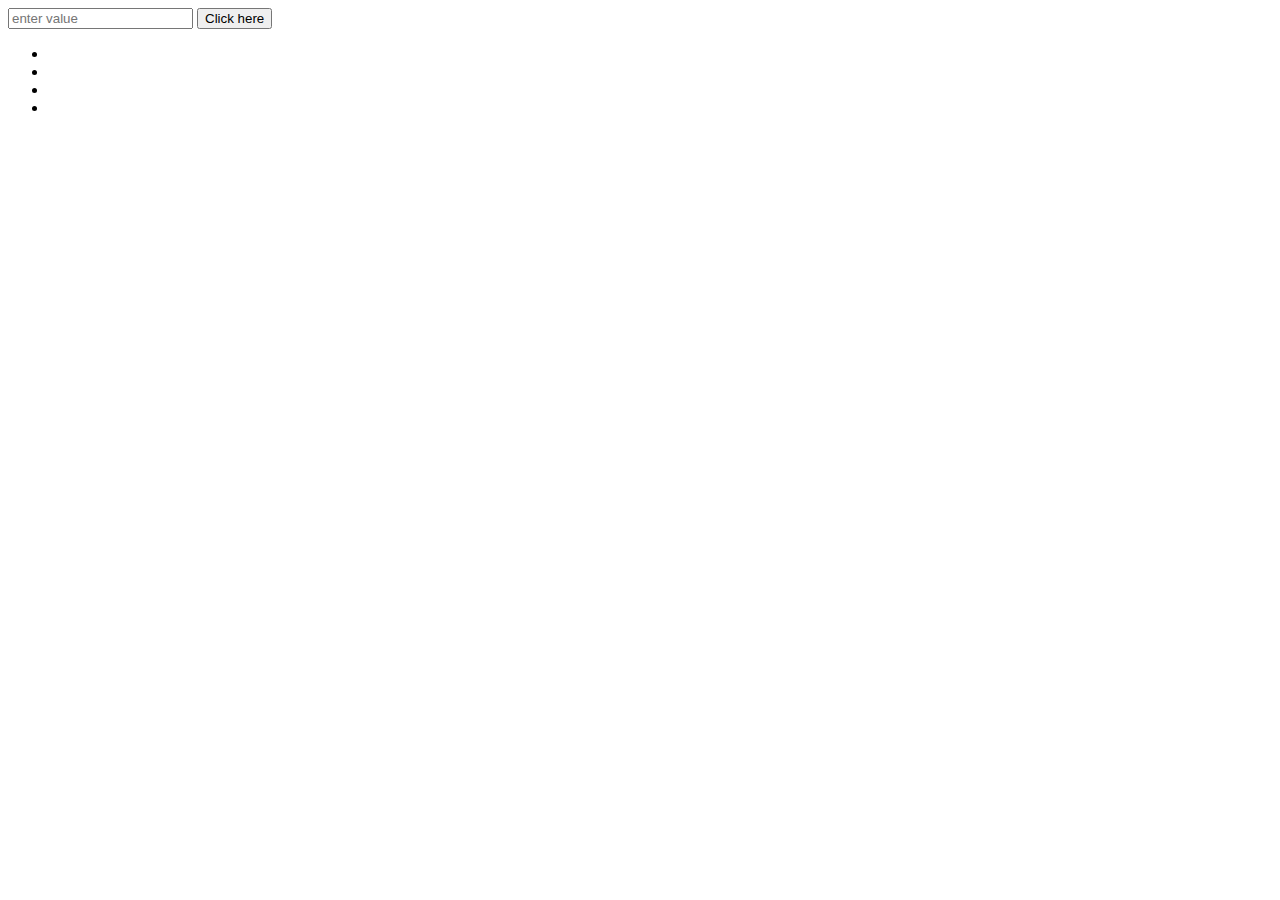
<file: index.html>
<!DOCTYPE html>
<html lang="en">
<head>
    <meta charset="UTF-8">
    <meta name="viewport" content="width=device-width, initial-scale=1.0">
    <title>Document</title>
</head>
<body>
    <input type="text" id="Value" placeholder="enter value">
    <button id="btn">Click here</button>
    <div id="sum"></div>
    <ul>
        <li class="list"></li>
        <li class="list"></li>
        <li class="list"></li>
        <li class="list"></li>
    </ul>
    <script>
      let a=document.getElementById("value")
      
      document.getElementById("btn").addEventListener("click",function() {
        for (i=1;i<=10;i++){
            let b=a*i;
            console.log(`${a}*${i}=${b}`);
           
        }
        //  document.getElementsByClassName("list").innerHTML=b

        
      })
    </script>

</body>
</html>
</file>
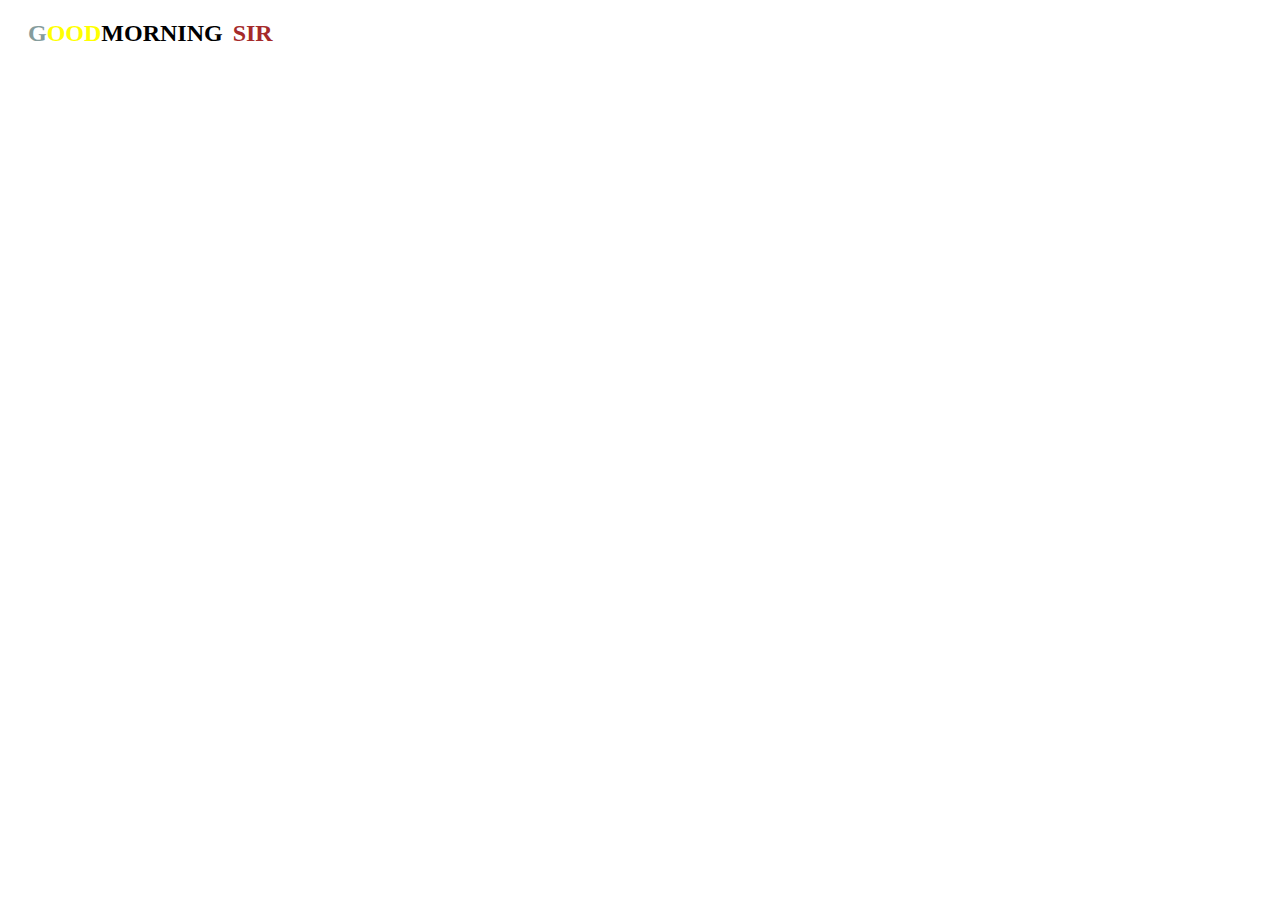
<file: after befor.html>
<!DOCTYPE html>
<html lang="en">
<head>
    <meta charset="UTF-8">
    <meta name="viewport" content="width=device-width, initial-scale=1.0">
    <title>Document</title>
    <style>
    h2::after{
        content: "SIR";
        color: brown;
        margin-left: 10px;
        
    }
    h2::before{
        content: "GOOD";
        color: yellow;
        margin-left: 20px;
        
    }
    h2::first-letter{
        color: rgb(133, 156, 156);
    }

    </style>
</head>
<body>
    <h2>MORNING</h2>
</body>
</html>
</file>
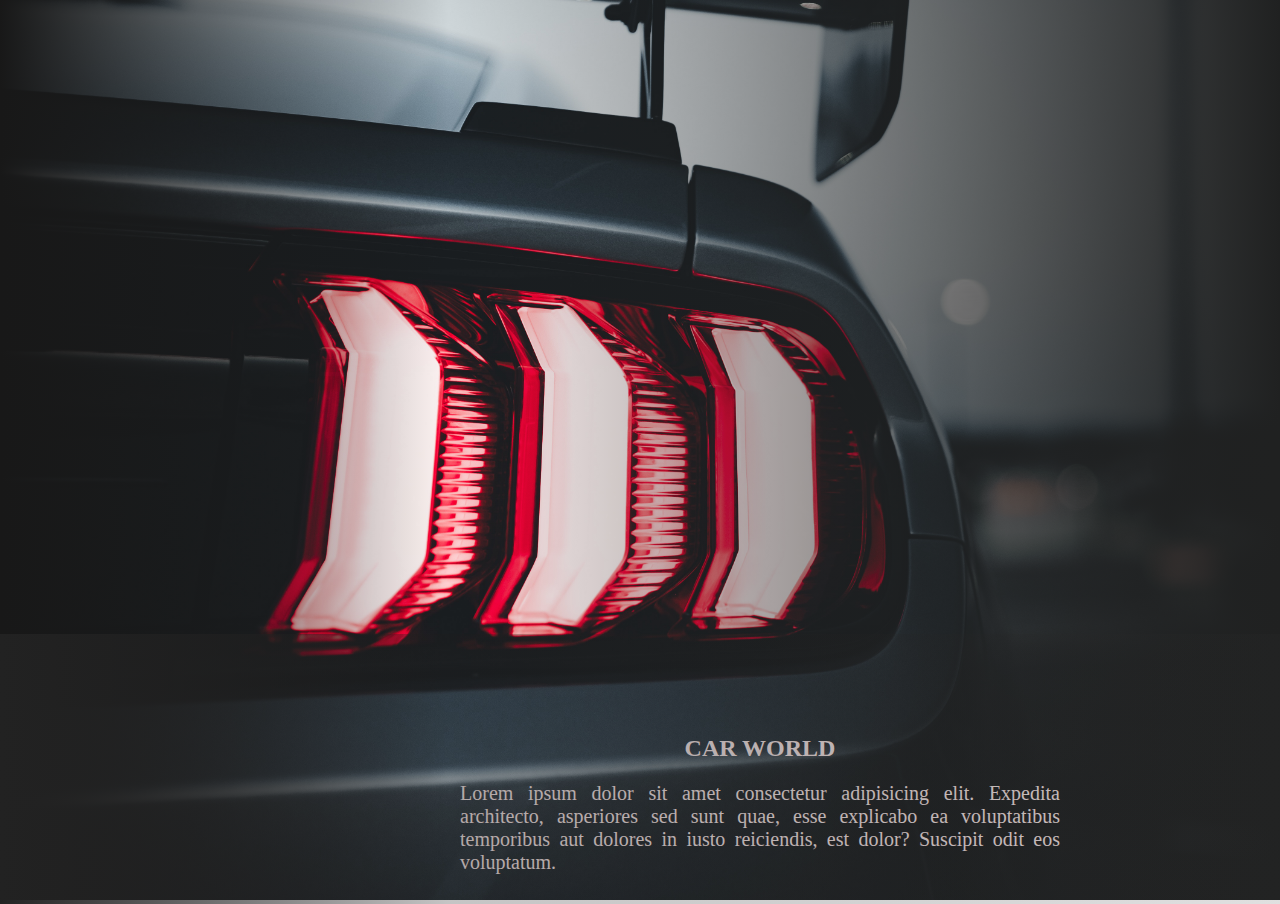
<file: AFTER3.HTML>
<!DOCTYPE html>
<html lang="en">
<head>
    <meta charset="UTF-8">
    <meta name="viewport" content="width=device-width, initial-scale=1.0">
    <title>Document</title>
    <style>
        *{
            margin: 0;
            padding: 0;
        }
        .main{
            width: 100%;
            position: relative;
        }
        .main img{
            width: 100%;
            height: 100vh;
        }
        .content{
            position: absolute;
            bottom: 30px;
            left: 460px;
            width: 600px;
            color: rgb(230, 217, 217);
        }
        .content h2{
            text-align: center;
            margin-bottom: 20px;
        }
        .content p{
            text-align: justify;
            font-size: 20px;
        }
        .main::before{
            content: '';
            width: 100%;
            position: absolute;
            height: 100vh;
            top: 0;
            background: linear-gradient(90deg,  rgb(24, 24, 24) 0%, rgba(0, 0, 0, 0) 35%, rgba(32,33,33,1) 100%);
        }
        .main::after{
            content: '';
            width: 100%;
            position: absolute;
            height: 30vh;
            background: linear-gradient(90deg, rgb(34, 34, 34) 0%, rgba(30, 28, 28, 0.258) 35%, rgba(45, 46, 46, 0.148) 100%);
            bottom: 0;
            left: 0;
        }
        





    </style>
</head>
<body>
    <div class="main">
        <img src="./img/pexels-erik-mclean-18038890.jpg" alt="">
        <div class="content">
            <h2>CAR WORLD</h2>
            <p>Lorem ipsum dolor sit amet consectetur adipisicing elit. Expedita architecto, asperiores sed sunt quae, esse explicabo ea voluptatibus temporibus aut dolores in iusto reiciendis, est dolor? Suscipit odit eos voluptatum.</p>
        </div>
    </div>
    
</body>
</html>
</file>
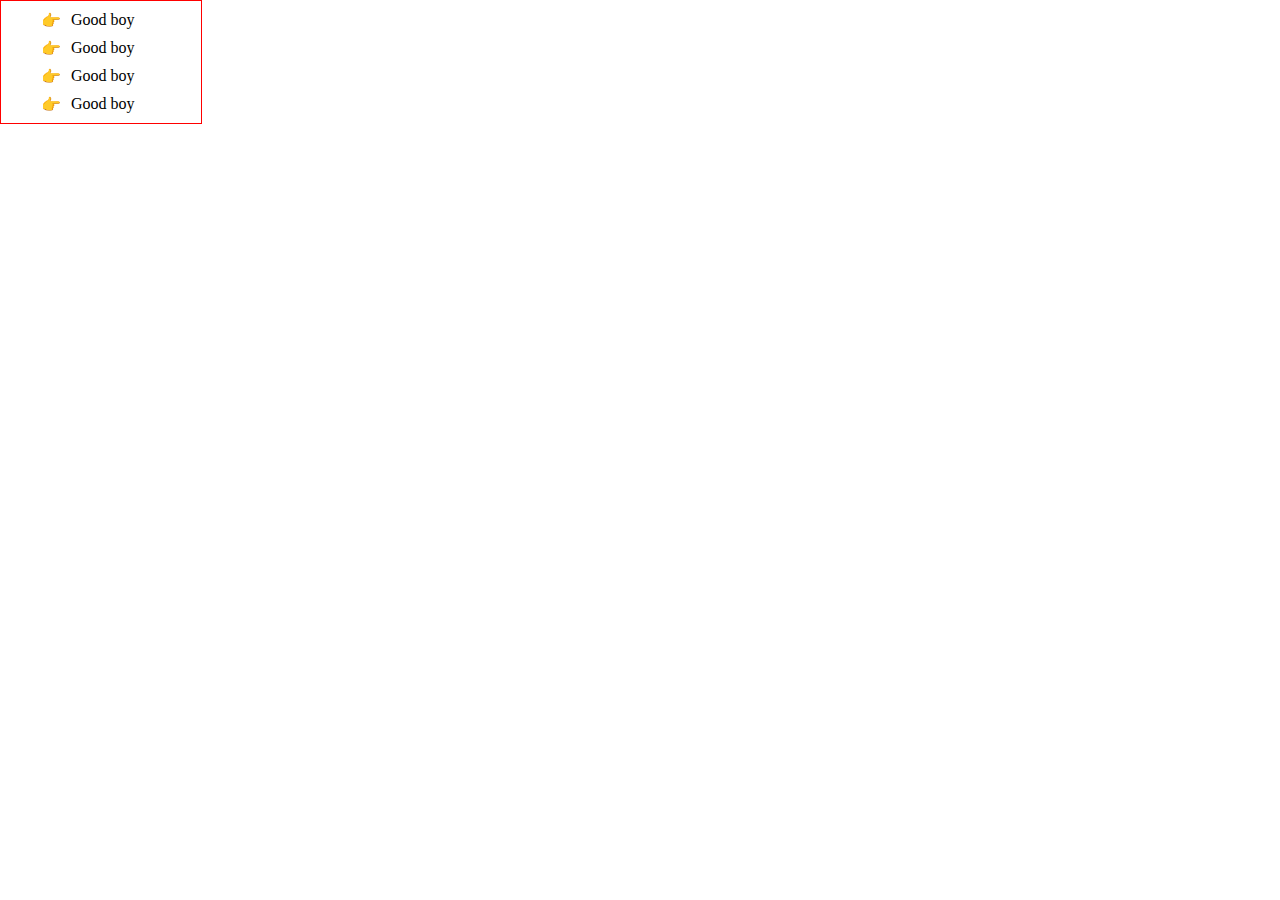
<file: before.html>
<!DOCTYPE html>
<html lang="en">
<head>
    <meta charset="UTF-8">
    <meta name="viewport" content="width=device-width, initial-scale=1.0">
    <title>Document</title>
    <style>
        *{
            margin: 0;
        }
        ul{
            list-style: none;
            width: 160px;
            border: 1px solid red;
        }
        ul li{
        position: relative;
        padding-left: 30px;
        margin: 10px 0px;
        }
        ul li::before{
            content:"👉" ;
            position: absolute;
            left: 0;
        }






    </style>
</head>
<body>
    <ul>
        <li>Good boy</li>
        <li>Good boy</li>
        <li>Good boy</li>
        <li>Good boy</li>
    </ul>
    
</body>
</html>
</file>
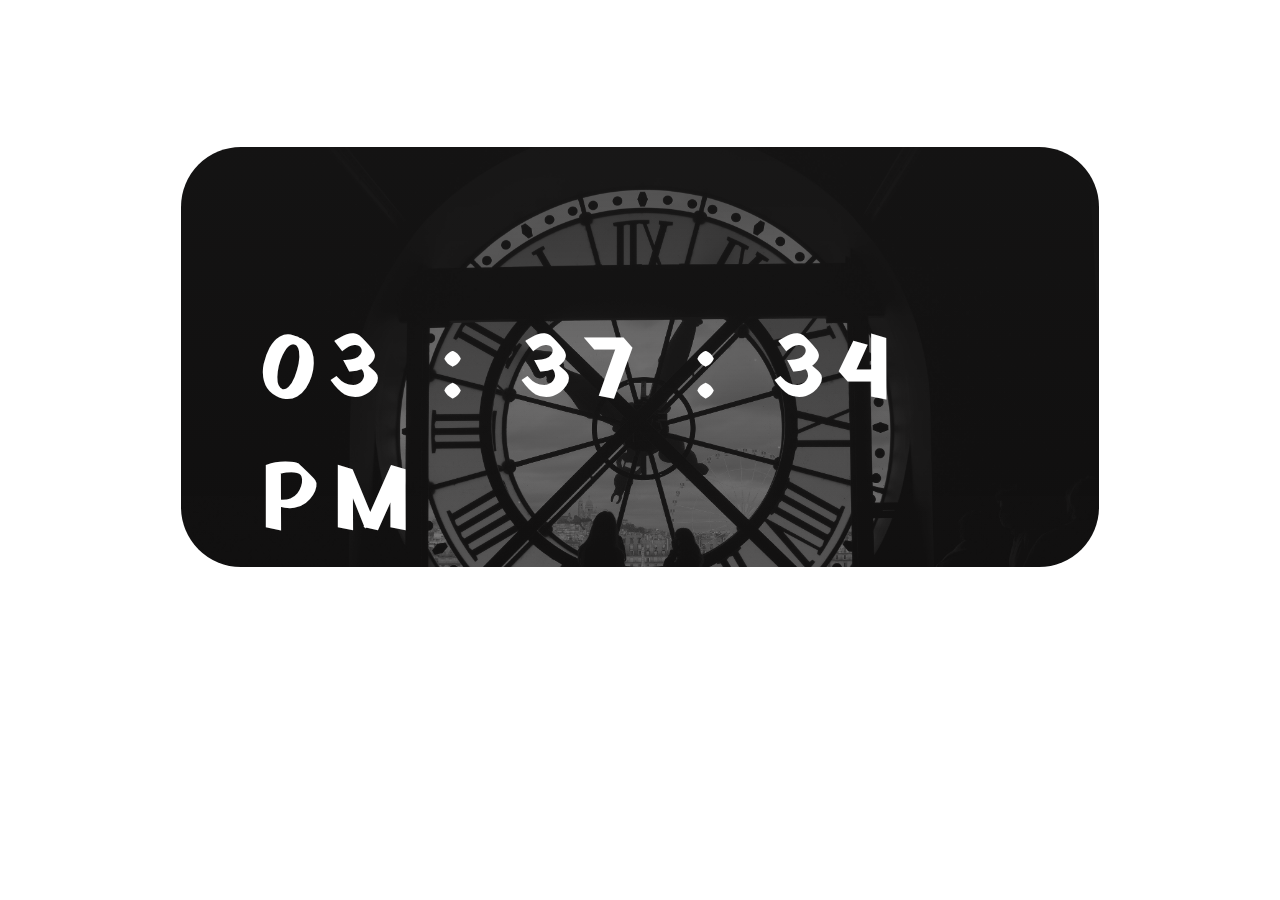
<file: digital.html>
<!DOCTYPE html>
<html lang="en">
<head>
    <meta charset="UTF-8">
    <meta name="viewport" content="width=device-width, initial-scale=1.0">
    <title>Document</title>
    <link rel="stylesheet" href="./main.css">
    
</head>
<body>
    <div class="verth">
        <h1 id="count"></h1>
    </div>
    <script>
        function Timer(){
            let dt=new Date();
            let hr=dt.getHours();
            let ampm=hr<=12? " AM ":" PM ";
            let time= addzero(hr%12)+" : "+addzero(dt.getMinutes())+" : "+addzero(dt.getSeconds())+ampm;
            setTimeout(function(){Timer()
            },1000)
            document.getElementById("count").innerHTML=time
        }
        Timer();
        function addzero(param){
            return param<10?"0"+param:param;

        }
        








    </script>
    
</body>
</html>
</file>
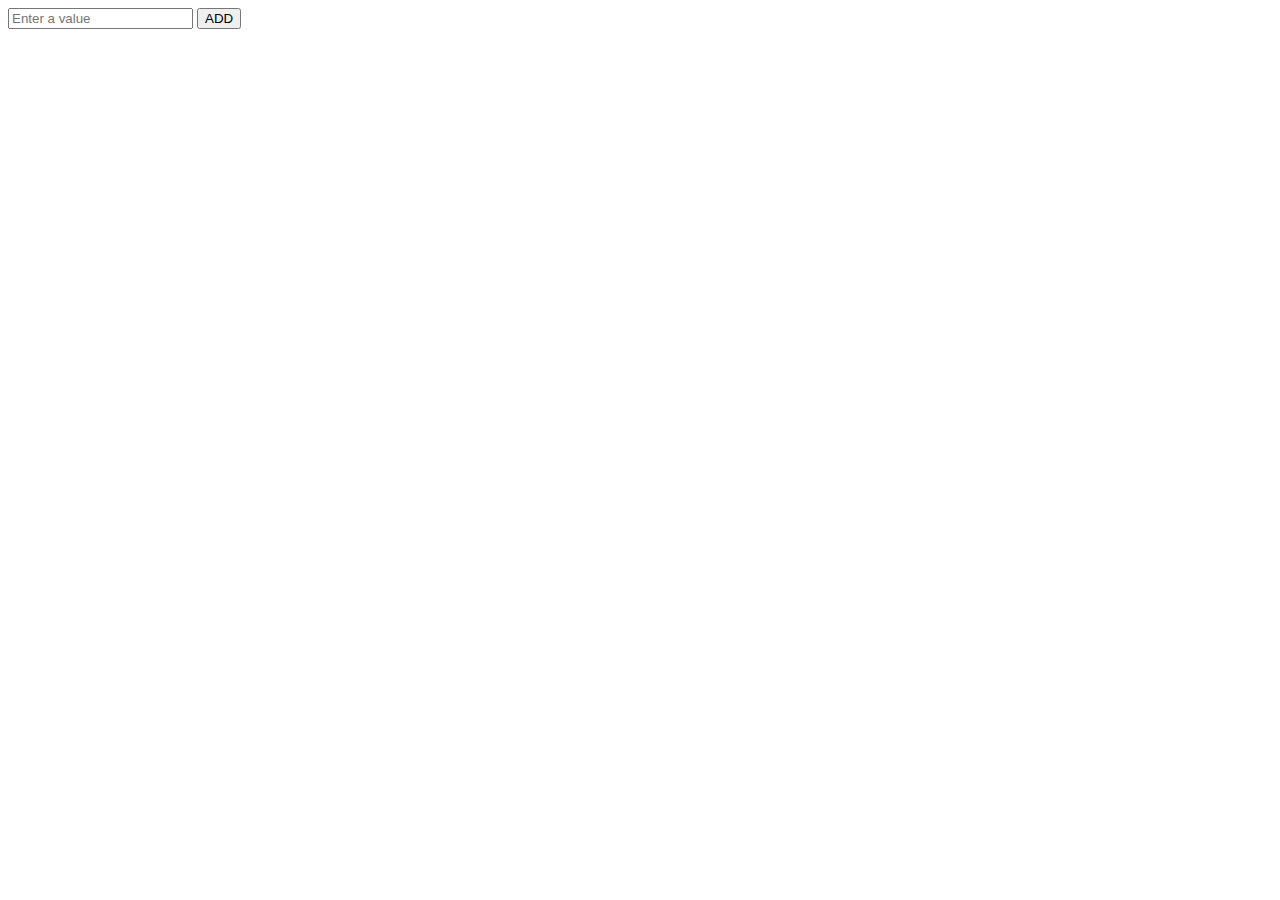
<file: new.html>
<!DOCTYPE html>
<html lang="en">
<head>
    <meta charset="UTF-8">
    <meta name="viewport" content="width=device-width, initial-scale=1.0">
    <title>Document</title>
</head>
<body>
    <input type="text" id="an" placeholder="Enter a value">
    <button id="btn">ADD</button>
    <div id="res"></div>
    <script>
        let x=document.querySelector("#an")
        let btn=document.querySelector("#btn")

        btn.addEventListener("Click",function(){
            let y=x.value;
            let s="";
            for(i=1;i<=y;i++){
                for(j=1;j<=i;j++){
                    s+="*"    
                }
                s+=`<div></div>`
            } 
            document.getElementById("res").innerHTML=s
        })

    </script>
</body>
</html>
</file>
<file: main.css>
@import url('https://fonts.googleapis.com/css2?family=EB+Garamond&family=Germania+One&family=Yatra+One&display=swap');
#count{
    /* color: white; */
    /* border: 10px solid rgb(215, 208, 208); */
    background-image:linear-gradient(rgba(27, 26, 26, 0.74),rgba(35, 33, 33, 0.452)),url(./img/pexels-martha-vera-4917790.jpg);
    background-size: cover;
    height: 180px;
    font-weight: 600;
    width: 60%;
    font-size: 89px;
    margin: auto;
    padding: 80px 80px;
    margin-top: 10%;
    border-radius: 60px;
    font-family: 'Yatra One', cursive;
    letter-spacing: 14px;
    color: rgb(255, 255, 255);
    padding-top: 160px;
}
.verth{
    padding-top: 1%;
}
</file>
